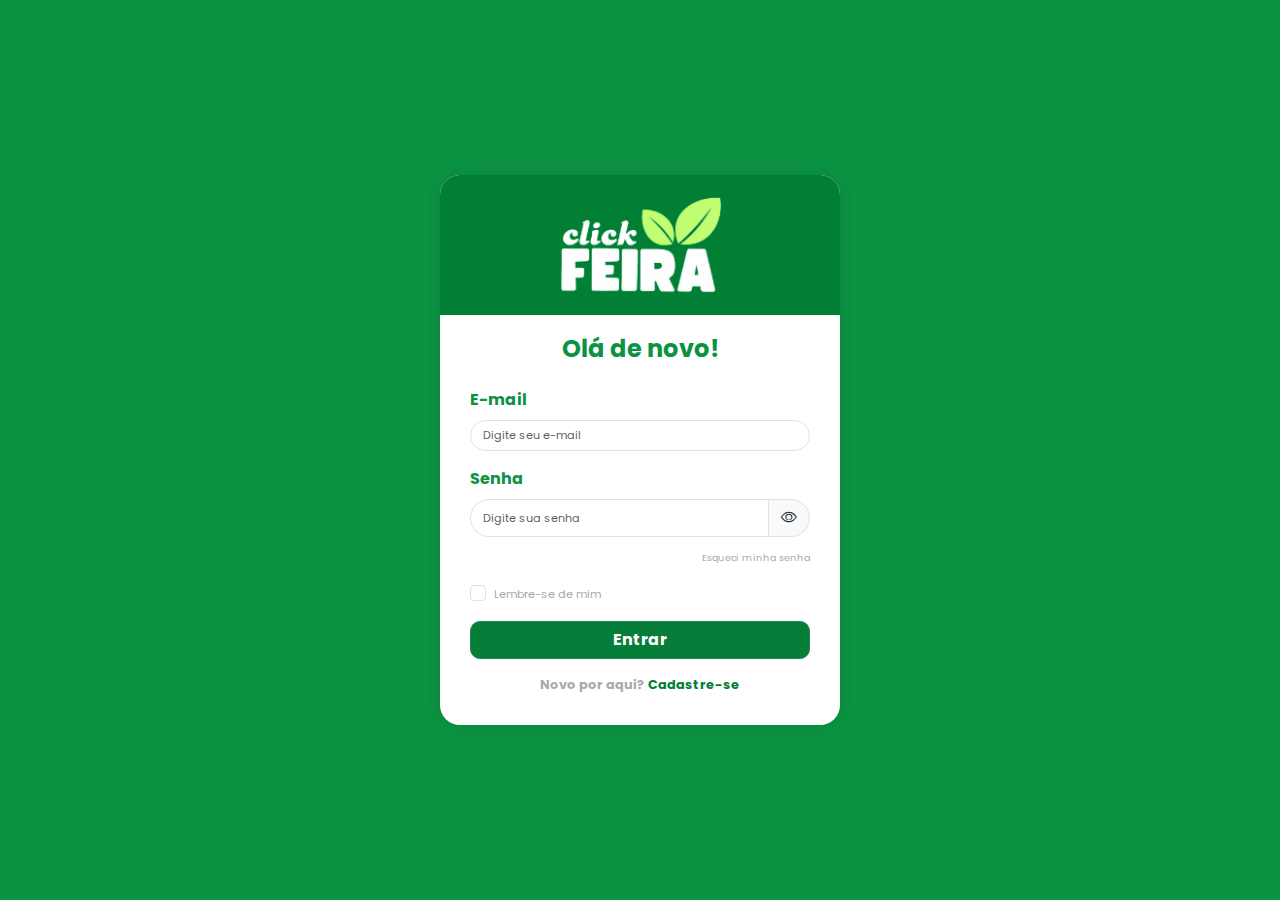
<file: frontend/index.html>
<!DOCTYPE html>
<html lang="pt-br">
<head>
    <meta charset="UTF-8">
    <meta name="viewport" content="width=device-width, initial-scale=1.0">
    <title>ClickFeira</title>
    <link href="https://cdn.jsdelivr.net/npm/bootstrap@5.3.3/dist/css/bootstrap.min.css" rel="stylesheet">
    <link href="https://cdn.jsdelivr.net/npm/bootstrap-icons@1.10.5/font/bootstrap-icons.css" rel="stylesheet">
    <link rel="stylesheet" type="text/css" href="styles/index.css">
    <link rel="preconnect" href="https://fonts.googleapis.com">
    <link rel="preconnect" href="https://fonts.gstatic.com" crossorigin>
    <link href="https://fonts.googleapis.com/css2?family=Poppins:ital,wght@0,100;0,200;0,300;0,400;0,500;0,600;0,700;0,800;0,900;1,100;1,200;1,300;1,400;1,500;1,600;1,700;1,800;1,900&display=swap" rel="stylesheet">
</head>

<body>
  <div class="box-container">
    <div class="logo">
        <img class="img-logo" src="assets/logo.png">
      </div>
    <div class="login-container">
        <h4 class="text-center mb-4" style="color: #0c9243;">Olá de novo!</h4>
    
        <form>
          <div class="mb-3">
            <label for="email" class="form-label">E-mail</label>
            <input type="email" class="form-control rounded-pill" id="email" placeholder="Digite seu e-mail">
          </div>
    
          <div class="mb-3">
            <label for="senha" class="form-label">Senha</label>
            <div class="input-group">
              <input type="password" class="form-control rounded-start-pill" id="senha" placeholder="Digite sua senha">
              <span class="input-group-text rounded-end-pill" id="toggleSenha">
                <i class="bi bi-eye" id="iconeSenha"></i>
              </span>
            </div>
            <div class="d-flex justify-content-end mt-1">
              <a href="pages/senha/redefinirSenha.html" class="text-decoration-none">Esqueci minha senha</a>
            </div>
          </div>
    
          <div class="form-check mb-3">
            <input class="form-check-input" type="checkbox" id="lembrar">
            <label class="form-check-label" for="lembrar">Lembre-se de mim</label>
          </div>
    
          <button type="submit" class="btn btn-success">Entrar</button>
    
          <div class="footer-text mt-3">
            Novo por aqui? <a href="pages/cadastro.html">Cadastre-se</a>
          </div>
        </form>
      </div>
    </div>
      <script src="scripts/ocultarSenha.js"></script>
    </body>
    </html>
</file>
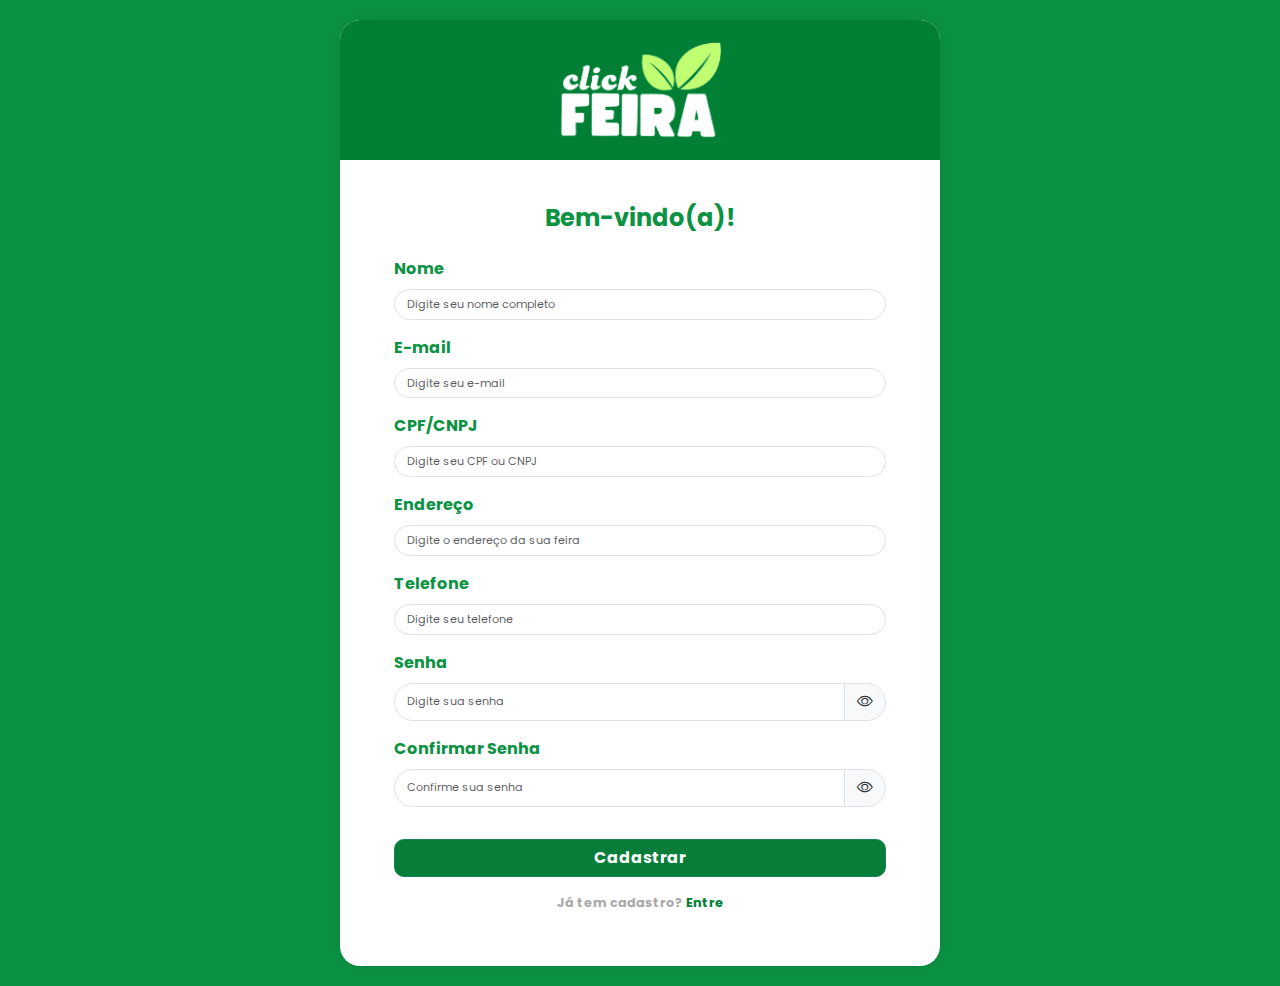
<file: frontend/pages/cadastro.html>
<!DOCTYPE html>
<html lang="pt-br">
<head>
  <meta charset="UTF-8" />
  <meta name="viewport" content="width=device-width, initial-scale=1.0" />
  <title>ClickFeira</title>
  <link href="https://cdn.jsdelivr.net/npm/bootstrap@5.3.3/dist/css/bootstrap.min.css" rel="stylesheet">
  <link href="https://cdn.jsdelivr.net/npm/bootstrap-icons@1.10.5/font/bootstrap-icons.css" rel="stylesheet">
  <link rel="stylesheet" type="text/css" href="../styles/index.css">
  <link rel="preconnect" href="https://fonts.googleapis.com">
  <link rel="preconnect" href="https://fonts.gstatic.com" crossorigin>
  <link href="https://fonts.googleapis.com/css2?family=Poppins:wght@300;400;600;700&display=swap" rel="stylesheet">
</head>

<body>
  <div class="box-container" style="max-width: 600px;">
    <div class="logo">
      <img class="img-logo" src="../assets/logo.png" alt="Logo ClickFeira">
    </div>
    <div class="login-container p-4">
      <h4 class="text-center mb-4" style="color: #0c9243;">Bem-vindo(a)!</h4>

      <form id="formCadastro" novalidate>
        <div class="mb-3">
          <label for="nome" class="form-label">Nome</label>
          <input type="text" class="form-control rounded-pill" id="nome" placeholder="Digite seu nome completo" required>
          <div class="invalid-feedback">Nome é obrigatório.</div>
        </div>

        <div class="mb-3">
          <label for="email" class="form-label">E-mail</label>
          <input type="email" class="form-control rounded-pill" id="email" placeholder="Digite seu e-mail" required>
          <div class="invalid-feedback">E-mail inválido.</div>
        </div>

        <div class="mb-3">
          <label for="documento" class="form-label">CPF/CNPJ</label>
          <input type="text" class="form-control rounded-pill" id="documento" placeholder="Digite seu CPF ou CNPJ" required>
          <div class="invalid-feedback">Informe um CPF ou CNPJ válido.</div>
        </div>

        <div class="mb-3">
          <label for="endereco" class="form-label">Endereço</label>
          <input type="text" class="form-control rounded-pill" id="endereco" placeholder="Digite o endereço da sua feira" required>
          <div class="invalid-feedback">Endereço inválido.</div>
        </div>

        <div class="mb-3">
          <label for="telefone" class="form-label">Telefone</label>
          <input type="tel" class="form-control rounded-pill" id="telefone" placeholder="Digite seu telefone" required>
          <div class="invalid-feedback">Telefone inválido.</div>
        </div>

        <div class="mb-3">
          <label for="senha" class="form-label">Senha</label>
          <div class="input-group">
            <input type="password" class="form-control rounded-start-pill" id="senha" placeholder="Digite sua senha" required>
            <span class="input-group-text rounded-end-pill" id="toggleSenha">
              <i class="bi bi-eye" id="iconeSenha"></i>
            </span>
            <div class="invalid-feedback"></div> <!-- pode ficar aqui sim -->
          </div>
        </div>

        <div class="mb-3">
          <label for="confirmarSenha" class="form-label">Confirmar Senha</label>
          <div class="input-group">
            <input type="password" class="form-control rounded-start-pill" id="confirmarSenha" placeholder="Confirme sua senha" required>
            <span class="input-group-text rounded-end-pill" id="toggleSenha">
              <i class="bi bi-eye" id="iconeSenha"></i>
            </span>
        </div>
          <div class="invalid-feedback">As senhas não coincidem.</div>
        </div>

        <button type="submit" class="btn btn-success w-100 mt-3">Cadastrar</button>

        <div class="footer-text mt-3 text-center">
          Já tem cadastro? <a href="login.html">Entre</a>
        </div>
      </form>
    </div>
  </div>
      <script src="../scripts/ocultarSenha.js"></script>
     <script src="../scripts/validateForms.js"></script>
    </body>
    </html>
</file>
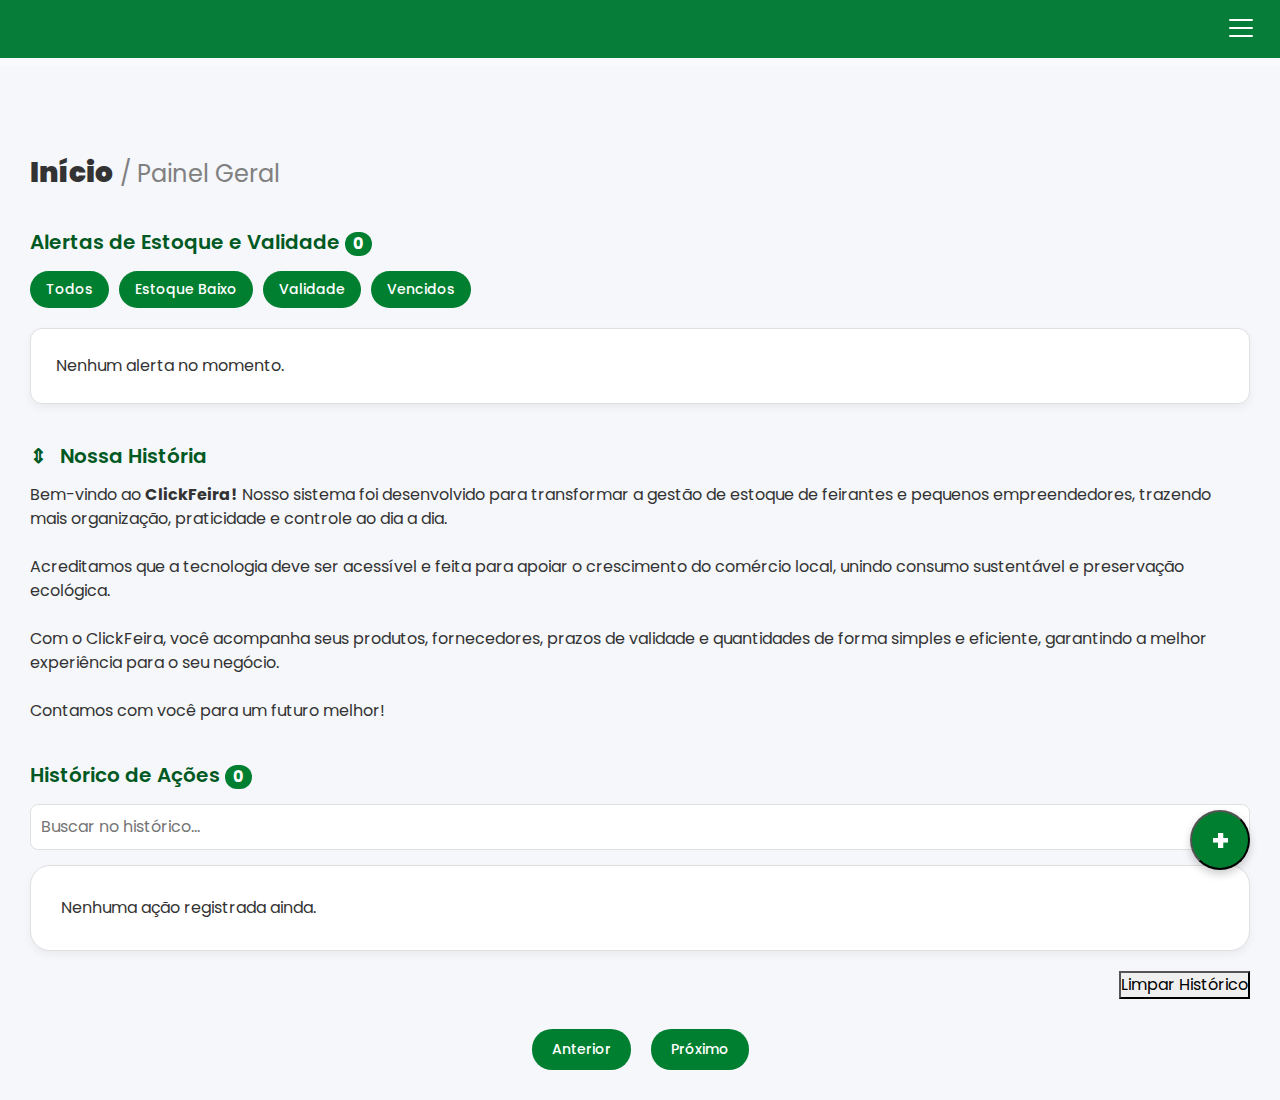
<file: frontend/pages/inicio.html>
<!DOCTYPE html>
<html lang="pt-br">

<head>
  <!-- Definindo a codificação de caracteres da página -->
  <meta charset="UTF-8">

  <!-- Tornando o layout responsivo para dispositivos móveis -->
  <meta name="viewport" content="width=device-width, initial-scale=1">

  <title>Início</title> <!-- Título da página -->

  <!-- Fontes e Estilos Externos -->
  <!-- Fonte Font Awesome para ícones -->
  <link rel="stylesheet" href="https://cdnjs.cloudflare.com/ajax/libs/font-awesome/6.5.0/css/all.min.css">

  <!-- Bootstrap para estilos pré-definidos e componentes responsivos -->
  <link href="https://cdn.jsdelivr.net/npm/bootstrap@5.3.3/dist/css/bootstrap.min.css" rel="stylesheet">

  <!-- Fonte Poppins do Google Fonts -->
  <link href="https://fonts.googleapis.com/css2?family=Poppins:wght@300;400;500;600;700&display=swap" rel="stylesheet">

  <!-- Estilos personalizados para este projeto -->
  <link rel="stylesheet" href="../styles/produtos.css">
  <link rel="stylesheet" href="../styles/menu.css">
  <link rel="stylesheet" href="../styles/inicio.css">

  <!-- Script do arquivo JS da página, com 'defer' para carregar após o HTML -->
  <script src="../scripts/inicio.js" defer></script>
</head>

<body>
  <!-- Menu lateral que será carregado dinamicamente -->
  <div id="menu-container"></div>

  <!-- Conteúdo principal da página -->
  <main class="content">
    <header>
      <!-- Título principal da página -->
      <h2><b>Início</b> <span class="cinza">/ Painel Geral</span></h2>
    </header>

    <!-- Seção de Alertas de Estoque e Validade -->
    <section class="secao">
      <h3>
        Alertas de Estoque e Validade
        <!-- badge de contagem -->
        <span id="badge-alertas" class="badge">0</span>
      </h3>
      <div class="filtros-alertas" role="group" aria-label="Filtros de alertas">
        <button class="botao-filtro" data-filtro="todos" aria-label="Mostrar todos">Todos</button>
        <button class="botao-filtro" data-filtro="estoque" aria-label="Filtrar estoque baixo">Estoque Baixo</button>
        <button class="botao-filtro" data-filtro="validade" aria-label="Filtrar validade próxima">Validade</button>
        <button class="botao-filtro" data-filtro="vencido" aria-label="Filtrar vencidos">Vencidos</button>
      </div>

      <!-- Bloco de conteúdo para exibir os alertas -->
      <div class="bloco-conteudo">
        <!-- Lista de alertas -->
        <div id="lista-alertas"></div>

        <!-- Paginação dos alertas -->
        <div id="paginacao" class="paginacao">
          <button id="btnAnterior" class="botao-paginacao">Anterior</button>
          <span id="contador-paginas"></span>
          <button id="btnProximo" class="botao-paginacao">Próximo</button>
        </div>
      </div>
    </section>

    <!-- Seção Nossa História -->
    <section class="secao">
      <h3>
        <span id="toggle-historia" role="button" aria-expanded="true" aria-controls="conteudo-historia">&#x21d5;</span>
        Nossa História
      </h3>
      <div id="conteudo-historia" class="historia-texto">
        <p>
          Bem-vindo ao <b>ClickFeira!</b> Nosso sistema foi desenvolvido para transformar a gestão de estoque de
          feirantes e pequenos empreendedores, trazendo mais organização, praticidade e controle ao dia a dia.
          <br><br>
          Acreditamos que a tecnologia deve ser acessível e feita para apoiar o crescimento do comércio local,
          unindo consumo sustentável e preservação ecológica.
          <br><br>
          Com o ClickFeira, você acompanha seus produtos, fornecedores, prazos de validade e quantidades de forma
          simples e eficiente, garantindo a melhor experiência para o seu negócio.
          <br><br>
          Contamos com você para um futuro melhor!
        </p>
      </div>
    </section>

    <!-- Seção Histórico de Ações -->
    <section class="secao">
      <h3>
        Histórico de Ações
        <span id="badge-historico" class="badge">0</span>
      </h3>
      <!-- 3) Campo de busca -->
      <input type="search" id="search-historico" placeholder="Buscar no histórico…" aria-label="Buscar no histórico"
        style="width:100%;margin-bottom:10px;padding:8px;border-radius:8px;border:1px solid #ccc;" />

      <div id="historico-acoes">
        <p>Carregando histórico…</p>
      </div>

      <!-- Botão para limpar o histórico -->
      <div id="container-botao-historico" style="margin-top: 15px; text-align: right;">
        <button id="limpar-historico" class="botao-limpar">Limpar Histórico</button>
      </div>

      <!-- Paginação do Histórico -->
      <div id="paginacao-historico" class="paginacao" style="margin-top: 10px;">
        <button id="btnAnteriorHistorico" class="botao-paginacao">Anterior</button>
        <span id="contador-paginas-historico"></span>
        <button id="btnProximoHistorico" class="botao-paginacao">Próximo</button>
      </div>
      </div>
    </section>

    <!-- Botão Flutuante para adicionar um novo produto -->
    <div class="botao-flutuante-container">
      <div class="botao-wrapper">
        <button id="botao-flutuante" class="botao-flutuante">+</button>
        <span class="tooltip-text">Adicionar Novo Produto</span> <!-- Tooltip explicativo -->
      </div>
    </div>

    <!-- Modal para cadastro de produto -->
    <div id="modal-produto" class="modal-overlay">
      <div class="modal-content">
        <!-- Formulário de cadastro de produto -->
        <form id="form-produto">
          <center>
            <h3>Adicionar Novo Produto</h3>
          </center>

          <div class="form-grid">
            <div class="form-col">
              <label for="imagem">Imagem do Produto:</label>
              <input type="file" id="imagem" name="imagem" accept="image/*">

              <label for="codigo">Código:</label>
              <input type="text" id="codigo" name="codigo" readonly>

              <label for="categoria">Categoria:</label>
              <select id="categoria" name="categoria" required>
                <option value="">Selecione...</option>
                <option value="frutas">Frutas</option>
                <option value="legumes">Legumes</option>
                <option value="verduras">Verduras</option>
                <option value="temperos">Temperos</option>
                <option value="laticínios">Laticínios</option>
                <option value="doces">Doces</option>
                <option value="salgados">Salgados</option>
                <option value="carnes">Carnes</option>
                <option value="grãos">Grãos</option>
                <option value="bebidas">Bebidas</option>
                <option value="outros">Outros</option>
              </select>

              <label for="nome">Nome do Produto:</label>
              <input type="text" id="nome" name="nome" maxlength="80" required>

              <label for="validade">Data de Validade:</label>
              <input type="date" id="validade" name="validade" required">
            </div>

            <div class="form-col">
              <label for="descricao">Descrição:</label>
              <textarea id="descricao" name="descricao" rows="5" maxlength="150"></textarea>

              <label for="qtd-minima">Quantidade Mínima:</label>
              <div class="input-group">
                <input type="number" step="0.01" min="0" id="qtd-minima" name="qtd-minima" required>
                <select id="unidade-minima" name="unidade-minima" required>
                  <option value="" disabled selected hidden>Medida...</option>
                  <option value="unidade">unidade</option>
                  <option value="g">g</option>
                  <option value="kg">kg</option>
                  <option value="ml">ml</option>
                  <option value="l">l</option>
                </select>
              </div>

              <label for="qtd-atual">Quantidade Atual:</label>
              <!-- Campo corrigido -->
              <div class="input-group">
                <input type="number" step="0.01" min="0" id="qtd-atual" name="qtd-atual" required>
                <input type="text" id="unidade-atual" name="unidade-atual" readonly required>
              </div>

              <label for="preco">Preço (R$):</label>
              <input type="number" step="0.01" min="0" id="preco" name="preco" required>
            </div>
          </div>

          <div class="modal-buttons">
            <button type="submit" class="salvar">Salvar</button>
            <button type="button" class="cancelar">Cancelar</button>
          </div>
        </form>
      </div>
    </div>
  </main>

  <!-- Scripts essenciais para carregamento e funcionalidades que atualizam frequentemente -->
  <script>
    document.addEventListener('DOMContentLoaded', async function () {
      try {
        // Carrega o conteúdo do menu dinamicamente
        const res = await fetch('../components/menu.html');
        const html = await res.text();
        document.getElementById('menu-container').innerHTML = html;

        // Carrega a página após o menu ser carregado
        //iniciarPagina();
      } catch (error) {
        console.error("Erro ao carregar o menu:", error);
      }
    });
  </script>

  <!-- Script para o menu <script src="../scripts/menu.js"></script> -->
  

  <script>
    document.addEventListener('DOMContentLoaded', async function () {
      try {
        // 1) Carrega o menu
        const res = await fetch('../components/menu.html');
        const html = await res.text();
        document.getElementById('menu-container').innerHTML = html;

        // 2) Inicia a página (mostrar/esconder seções, etc.)
        //iniciarPagina();

        // 3) Após mostrar a seção “Início”, inicializa alertas e histórico
        //    (paginaHistorico e paginaAtual já são globais em inicio.js)
        carregarAlertas();
        paginaHistorico = 0;
        exibirHistorico();
      } catch (error) {
        console.error("Erro ao carregar o menu:", error);
      }
    });
  </script>

  <!-- Scripts do Bootstrap para funcionalidades adicionais -->
  <script src="https://cdn.jsdelivr.net/npm/bootstrap@5.3.3/dist/js/bootstrap.bundle.min.js"></script>

</body>

</html>
</file>
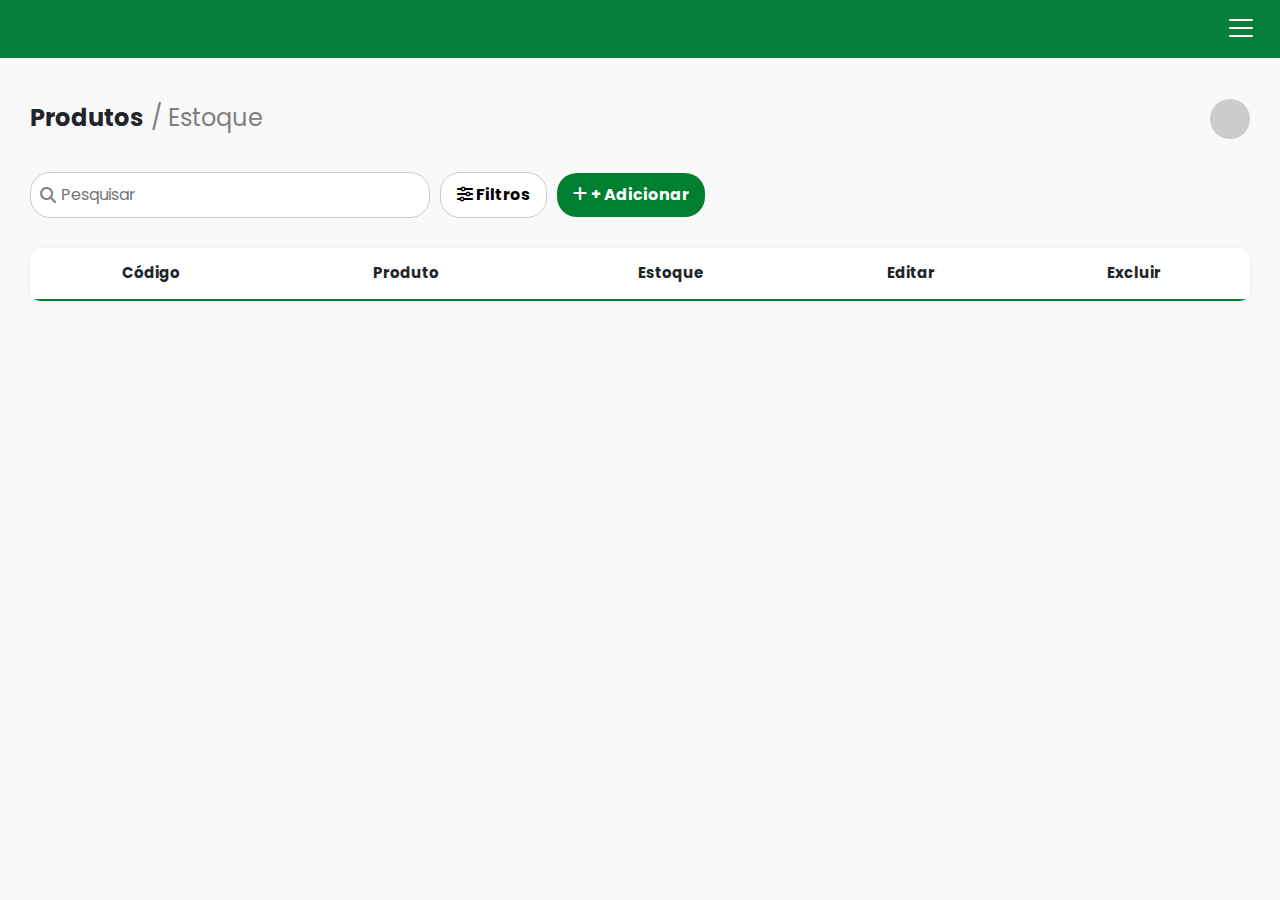
<file: frontend/pages/produtos_index.html>
<!DOCTYPE html>
<html lang="pt-br">
<head>
  <meta charset="UTF-8">
  <meta name="viewport" content="width=device-width, initial-scale=1">
  <title>Home</title>

<!-- Ícones do Font Awesome -->
  <link rel="stylesheet" href="https://cdnjs.cloudflare.com/ajax/libs/font-awesome/6.5.0/css/all.min.css">


  <!-- Bootstrap CSS -->
  <link href="https://cdn.jsdelivr.net/npm/bootstrap@5.3.3/dist/css/bootstrap.min.css" rel="stylesheet">

  <!-- Fonte Poppins do Google Fonts -->
  <link href="https://fonts.googleapis.com/css2?family=Poppins:ital,wght@0,100;0,200;0,300;0,400;0,500;0,600;0,700;0,800;0,900;1,100;1,200;1,300;1,400;1,500;1,600;1,700;1,800;1,900&display=swap" rel="stylesheet">

  <!-- Estilos personalizados -->
  <link rel="stylesheet" type="text/css" href="../styles/menu.css">
  <link rel="stylesheet" type="text/css" href="../styles/produto_index.css">
</head>

<body>
  <!-- Container para o menu lateral, que será carregado via JavaScript -->
  <div id="menu-container"></div>

  <!-- Conteúdo principal da página -->
  <main class="content">
    
    <!-- Cabeçalho com título e ícone do usuário -->
    <header>
      <h2>
        <span><b>Produtos</b></span> 
        <span class="cinza">/ Estoque</span>
      </h2>
      <div class="user-circle"></div> <!-- Bolinha representando o usuário -->
    </header>

    <!-- Barra de busca, filtros e botão de adicionar -->
    <div class="search-bar">
      <div class="input-icon">
        <i class="fa fa-search"></i> <!-- Ícone de lupa -->
        <input type="text" placeholder="Pesquisar"> <!-- Campo de busca -->
      </div>
      
      <button class="filter">
        <i class="fa fa-sliders"></i> Filtros <!-- Botão para filtros -->
      </button>
      
      <button class="add">
        <i class="fa fa-plus"></i> + Adicionar <!-- Botão para adicionar produto -->
      </button>
    </div>

    <!-- Tabela de produtos -->
    <table>
      <thead>
        <tr>
          <th>Código</th>
          <th>Produto</th>
          <th>Estoque</th>
          <th>Editar</th>
          <th>Excluir</th>
        </tr>
      </thead>
      <!-- Corpo da tabela virá dinamicamente ou será preenchido depois -->
    </table>
  </main>

  <!-- Scripts do Bootstrap -->
  <script src="https://cdn.jsdelivr.net/npm/bootstrap@5.3.3/dist/js/bootstrap.bundle.min.js"></script>

  <!-- Script para carregar o menu lateral dinamicamente -->
  <script>
    document.addEventListener("DOMContentLoaded", function () {
      fetch('../components/menu.html') // Caminho para o arquivo do menu
        .then(res => res.text())
        .then(html => {
          document.getElementById('menu-container').innerHTML = html; // Insere o menu no container
        })
        .catch(err => console.error("Erro ao carregar menu:", err)); // Mostra erro no console se falhar
    });
  </script>
</body>
</html>
</file>
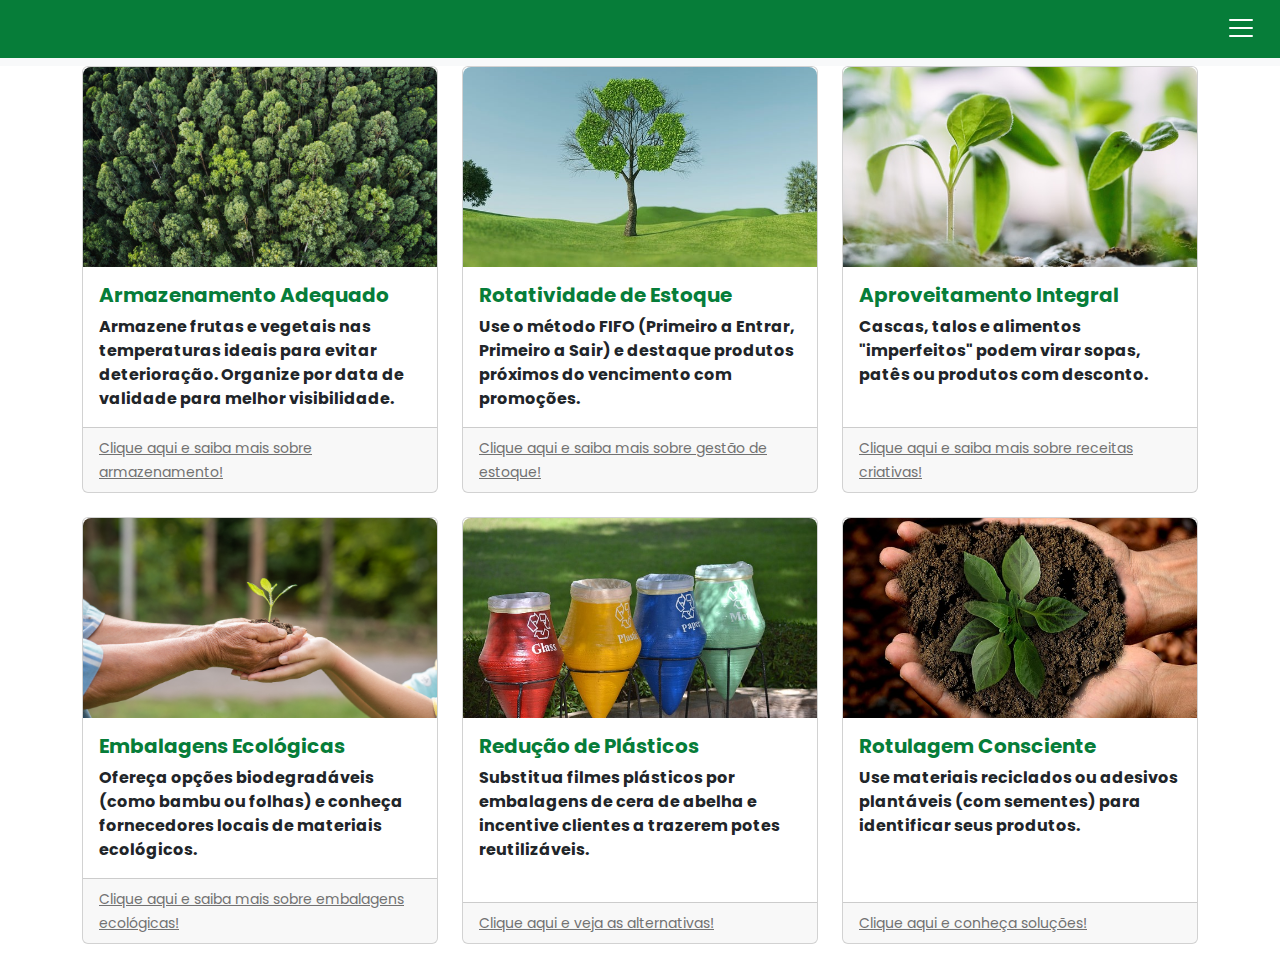
<file: frontend/pages/sustentabilidade.html>
<!DOCTYPE html>
<html lang="pt-br">
<head>
  <meta charset="UTF-8">
  <meta name="viewport" content="width=device-width, initial-scale=1.0">
  <link href="https://cdn.jsdelivr.net/npm/bootstrap@5.3.3/dist/css/bootstrap.min.css" rel="stylesheet">
  <link href="https://fonts.googleapis.com/css2?family=Poppins:ital,wght@0,100;0,200;0,300;0,400;0,500;0,600;0,700;0,800;0,900;1,100;1,200;1,300;1,400;1,500;1,600;1,700;1,800;1,900&display=swap" rel="stylesheet">
  <link rel="stylesheet" type="text/css" href="../styles/menu.css">
  <link rel="stylesheet" type="text/css" href="../styles/sustentabilidade.css">
  <title>Sustentabilidade</title>
</head>
<body>

<div id="menu-container"></div>

<div class="container">
  <div class="row">

    <div class="col-12 col-md-4 mb-4">
      <div class="card h-100">
        <img class="card-img-top img-fluid" src="../assets/sustentability1.jpg" alt="Imagem de capa do card">
        <div class="card-body">
          <h5 class="card-title">Armazenamento Adequado</h5>
          <p class="card-text">Armazene frutas e vegetais nas temperaturas ideais para evitar deterioração. Organize por data de validade para melhor visibilidade.</p>
        </div>
        <div class="card-footer">
          <small class="text-muted">
            <a href="https://consultoradealimentos.com.br/boas-praticas/armazenamento-alimentos/">Clique aqui e saiba mais sobre armazenamento!</a>
          </small>
        </div>
      </div>
    </div>

    <div class="col-12 col-md-4 mb-4">
      <div class="card h-100">
        <img class="card-img-top img-fluid" src="../assets/sustentability2.jpg" alt="Imagem de capa do card">
        <div class="card-body">
          <h5 class="card-title">Rotatividade de Estoque</h5>
          <p class="card-text">Use o método FIFO (Primeiro a Entrar, Primeiro a Sair) e destaque produtos próximos do vencimento com promoções.</p>
        </div>
        <div class="card-footer">
          <small class="text-muted">
            <a href="https://www.autopel.com/noticias/como-a-fifo-impacta-a-gestao-de-estoque/">Clique aqui e saiba mais sobre gestão de estoque!</a>
          </small>
        </div>
      </div>
    </div>

    <div class="col-12 col-md-4 mb-4">
      <div class="card h-100">
        <img class="card-img-top img-fluid" src="../assets/sustentabilty3.jpg" alt="Imagem de capa do card">
        <div class="card-body">
          <h5 class="card-title">Aproveitamento Integral</h5>
          <p class="card-text">Cascas, talos e alimentos "imperfeitos" podem virar sopas, patês ou produtos com desconto.</p>
        </div>
        <div class="card-footer">
          <small class="text-muted">
            <a href="https://www.fsp.usp.br/sustentarea/2020/06/12/aproveitamento-integral/">Clique aqui e saiba mais sobre receitas criativas!</a>
          </small>
        </div>
      </div>
    </div>

    <div class="col-12 col-md-4 mb-4">
      <div class="card h-100">
        <img class="card-img-top" src="../assets/sustentability4.jpg" alt="Imagem de capa do card">
        <div class="card-body">
          <h5 class="card-title">Embalagens Ecológicas</h5>
          <p class="card-text">Ofereça opções biodegradáveis (como bambu ou folhas) e conheça fornecedores locais de materiais ecológicos.</p>
        </div>
        <div class="card-footer">
          <small class="text-muted">
            <a href="https://www.fraspaperpack.com.br/embalagens-sustentaveis/?srsltid=AfmBOoqg4S25krgk5A49wFdn_P91USN6ET8Ox7ITSXp61eHmbEiW0dpr">Clique aqui e saiba mais sobre embalagens ecológicas!</a>
          </small>
        </div>
      </div>
    </div>

    <div class="col-12 col-md-4 mb-4">
      <div class="card h-100">
        <img class="card-img-top" src="../assets/sustentability5.jpg" alt="Imagem de capa do card">
        <div class="card-body">
          <h5 class="card-title">Redução de Plásticos</h5>
          <p class="card-text">Substitua filmes plásticos por embalagens de cera de abelha e incentive clientes a trazerem potes reutilizáveis.</p>
        </div>
        <div class="card-footer">
          <small class="text-muted">
            <a href="https://www.panolatras.com.br/blogs/news/pano-de-cera-de-abelha?srsltid=AfmBOoryjnj-CV3hLoQJQqsPKfa5U2Gqc2vQdZNV_D7A1uNVW-Y4OZp0">Clique aqui e veja as alternativas!</a>
          </small>
        </div>
      </div>
    </div>

    <div class="col-12 col-md-4 mb-4">
      <div class="card h-100">
        <img class="card-img-top" src="../assets/sustentability6.jpg" alt="Imagem de capa do card">
        <div class="card-body">
          <h5 class="card-title">Rotulagem Consciente</h5>
          <p class="card-text">Use materiais reciclados ou adesivos plantáveis (com sementes) para identificar seus produtos.</p>
        </div>
        <div class="card-footer">
          <small class="text-muted">
            <a href="https://www.promtec.com.br/etiquetas-e-rotulos-sustentaveis/">Clique aqui e conheça soluções!</a>
          </small>
        </div>
      </div>
    </div>

  </div>
</div>


</body>
<!-- Bootstrap JS -->
<script src="https://cdn.jsdelivr.net/npm/bootstrap@5.3.3/dist/js/bootstrap.bundle.min.js"></script>
<script>
  document.addEventListener("DOMContentLoaded", function () {
    fetch('../components/menu.html') 
      .then(res => res.text())
      .then(html => {
        document.getElementById('menu-container').innerHTML = html;
      })
      .catch(err => console.error("Erro ao carregar menu:", err));
  });
</script>
</html>
</file>
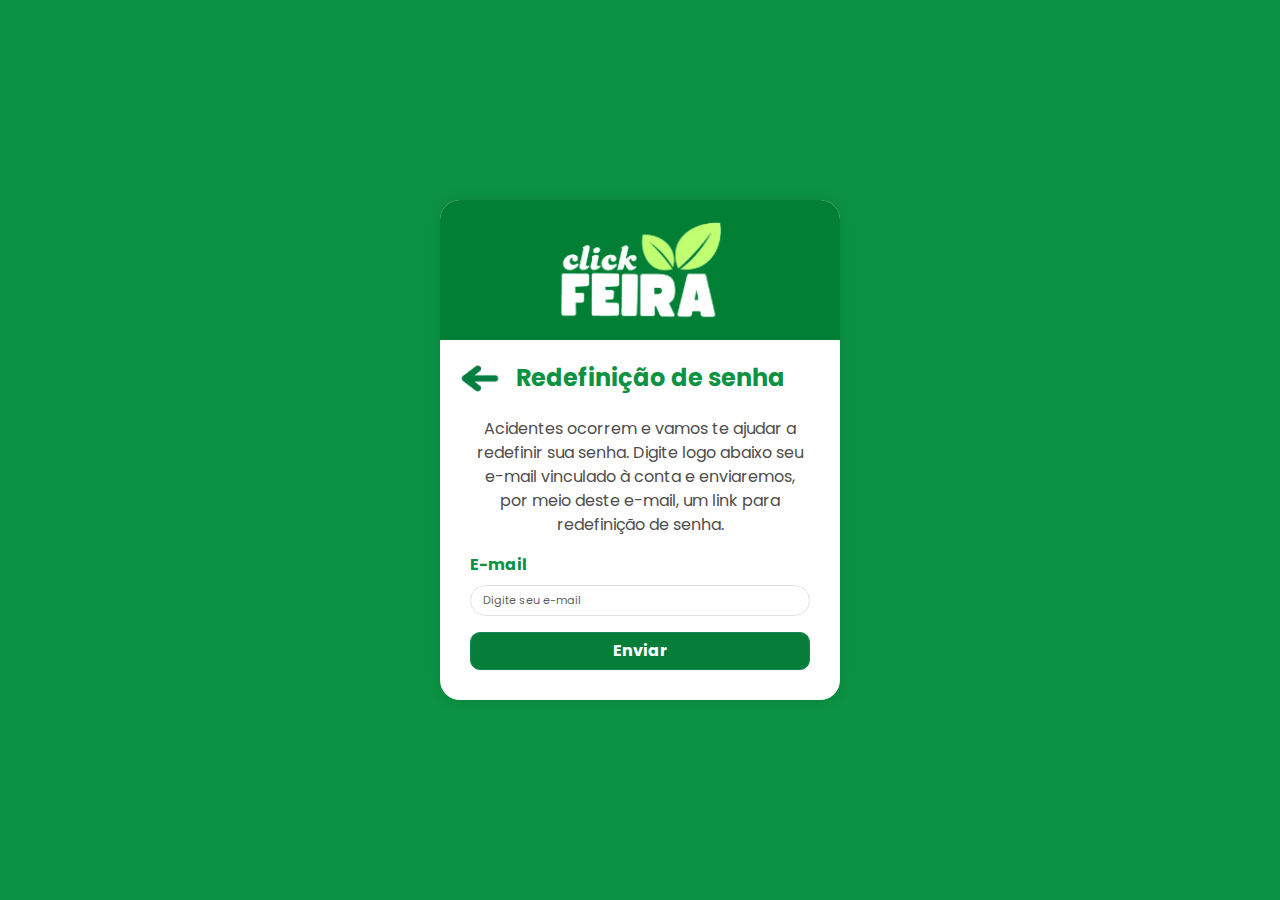
<file: frontend/pages/senha/redefinirSenha.html>
<!DOCTYPE html>
<html lang="pt-br">
<head>
    <meta charset="UTF-8">
    <meta name="viewport" content="width=device-width, initial-scale=1.0">
    <title>ClickFeira</title>
    <link href="https://cdn.jsdelivr.net/npm/bootstrap@5.3.3/dist/css/bootstrap.min.css" rel="stylesheet">
    <link href="https://cdn.jsdelivr.net/npm/bootstrap-icons@1.10.5/font/bootstrap-icons.css" rel="stylesheet">
    <link rel="stylesheet" type="text/css" href="../../styles/index.css">
    <link rel="stylesheet" type="text/css" href="../../styles/senha.css">
    <link rel="preconnect" href="https://fonts.googleapis.com">
    <link rel="preconnect" href="https://fonts.gstatic.com" crossorigin>
    <link href="https://fonts.googleapis.com/css2?family=Poppins:ital,wght@0,100;0,200;0,300;0,400;0,500;0,600;0,700;0,800;0,900;1,100;1,200;1,300;1,400;1,500;1,600;1,700;1,800;1,900&display=swap" rel="stylesheet">
</head>

<body>
  <div class="box-container">
    <div class="logo">
        <img class="img-logo" src="../../assets/logo.png">
      </div>
    <div class="login-container">
        <a href="../login.html">
            <img src="../../assets/seta_voltar.png">
        </a>
        <h4 class="text-center mb-4" style="color: #0c9243;">Redefinição de senha</h4>
        <form>
            <p>Acidentes ocorrem e vamos te ajudar a redefinir sua senha. 
                Digite logo abaixo seu e-mail vinculado à conta e enviaremos, 
                por meio deste e-mail, um link para redefinição de senha. </p> 
          <div class="mb-3">
            <label for="email" class="form-label">E-mail</label>
            <input type="email" class="form-control rounded-pill" id="email" placeholder="Digite seu e-mail">
          </div>
    
          <button type="submit" class="btn btn-success">Enviar</button>
        </div>
        </form>
      </div>
    </body>
</html>
</file>
<file: frontend/styles/index.css>
body {
  font-family: 'Poppins', sans-serif;
}

@media (max-width: 600px){
  .login-container {
    padding: 30px;
    overflow: hidden;
  }

  .img-logo{
    height: 100px;
    margin-top: 50px;
    margin-bottom: 30px;
  }
}

@media (min-width: 601px){
  .img-logo{
    height: 100px;
    margin-top: 20px;
    margin-bottom: 20px;
  }
  
  .box-container {
    width: 100%;
    max-width: 400px;
    background-color: #fff;
    border-radius: 20px;
    padding: 30px;
    box-shadow: 0 0 15px rgba(0,0,0,0.1);
  }

  body{
    display: flex;
    justify-content: center;
    align-items: center;
    min-height: 100vh;         
    background-color: #0c9243;
    margin: 0;
    padding: 20px;             
    box-sizing: border-box;
  }
}

.invalid-feedback{
  font-size: 0.7rem;;
}

.logo {
  text-align: center;
  background-color: #007f35;
  border-top-left-radius: 20px;
  border-top-right-radius: 20px;
  margin: -30px -30px 20px;
  color: #fff;
  overflow: hidden;
}

.logo h1 {
  font-weight: bold;
  margin: 0;
}

h4.text-center.mb-4{
  font-weight: bold;
}

.form-check-label {
  font-size: 0.9rem;
}

.form-label{
  font-size: 1rem;
  font-weight: bold;
  color: #0c9243;
}

.form-control{
  font-size: .7rem;
  color: #AAA9A9;
}

.text-decoration-none{
  margin-top: 10px;
  font-size: 0.6rem;
  color: #AAA9A9;
}

.form-check-label{
  font-size: 0.7rem;
  color: #AAA9A9;
}

.btn-success {
  width: 100%;
  border-radius: 10px;
  background-color: #067D39;
  font-weight: bold;
}

.footer-text {
  text-align: center;
  margin-top: 15px;
  font-size: 0.8rem;
  color: #AAA9A9;
  font-weight: bold;
}

.footer-text a {
  color: #007f35;
  text-decoration: none;
}

.footer-text a:hover {
  text-decoration: underline;
}
</file>
<file: frontend/styles/menu.css>
html, body {
    scrollbar-width: none; /* Firefox */
    -ms-overflow-style: none; /* IE 10+ */
}
  
html::-webkit-scrollbar, 
body::-webkit-scrollbar {
    display: none; /* Chrome, Safari */
}

body {
    font-family: 'Poppins', sans-serif;
}

#menuHamburguer{

    background-color: #067D39;
}

.nav-link{
    color: white;
    text-decoration: none;
    border-bottom: 1px solid rgba(255, 255, 255, 0.377);
}

.container-fluid{
    margin-top: -10px;
    background-color: #067D39;
    height: 60px;
}

.navbar-toggler {
    border: none;
}

.navbar-toggler-icon {
    background-image: url("data:image/svg+xml;charset=utf8,%3Csvg viewBox='0 0 30 30' xmlns='http://www.w3.org/2000/svg'%3E%3Cpath stroke='white' stroke-width='2' stroke-linecap='round' stroke-miterlimit='10' d='M4 7h22M4 15h22M4 23h22'/%3E%3C/svg%3E");
}

.mt-auto a{
    border-bottom: none; 
    color: #FF1C1C;
    font-size: 15px;
    margin-left: 5px;
}

.offcanvas-header img{
    height: 70px;
    margin-left: 10px;
}

.img-sair{
    height: 20px;
    width: 20px;
}

.mt-auto{
    display: flex;
}
</file>
<file: frontend/styles/produto_index.css>
* {
    margin: 0;
    padding: 0;
    box-sizing: border-box;
    font-family: 'Poppins', sans-serif;
  }
  
  body {
    background-color: #f9f9f9;
  }
  
  .container {
    display: flex;
    height: 100vh;
  }
  
  .sidebar {
    width: 240px;
    background-color: #007E41;
    color: white;
    display: flex;
    flex-direction: column;
    justify-content: space-between;
    padding: 20px;
  }
  
  .logo img {
    width: 100%;
    margin-bottom: 40px;
  }
  
  .sidebar ul {
    list-style: none;
  }
  
  .sidebar li {
    padding: 10px 0;
    font-weight: bold;
    cursor: pointer;
  }
  
  .sidebar li.active {
    color: #fff;
  }
  
  .logout {
    color: #ff4d4d;
    font-weight: bold;
    cursor: pointer;
  }
  
  .content {
    flex: 1;
    padding: 30px;
    background-color: #f9f9f9;
  }
  
  header {
    display: flex;
    justify-content: space-between;
    align-items: center;
  }
  
  header h2 span {
    font-size: 24px;
  }
  
  .cinza {
    color: gray;
    font-weight: normal;
  }
  
  .user-circle {
    width: 40px;
    height: 40px;
    background-color: #ccc;
    border-radius: 50%;
  }
  
  .search-bar {
    display: flex;
    align-items: center;
    margin: 30px 0;
    gap: 10px;
  }
  
  .input-icon {
    position: relative;
    display: flex;
    align-items: center;
  }
  
  .input-icon i {
    position: absolute;
    left: 10px;
    color: gray;
  }
  
  .input-icon input {
    padding: 10px 10px 10px 30px;
    border-radius: 20px;
    border: 1px solid #ccc;
    width: 400px;
  }
  
  .filter, .add {
    padding: 10px 16px;
    border: none;
    border-radius: 20px;
    font-weight: bold;
    cursor: pointer;
  }
  
  .filter {
    background-color: white;
    border: 1px solid #ccc;
  }
  
  .add {
    background-color: #007f30;
    color: white;
  }
  
  table {
    width: 100%;
    border-collapse: collapse;
    background-color: white;
    border-radius: 10px;
    overflow: hidden;
    box-shadow: 0 0 5px rgba(0,0,0,0.05);
  }
  
  th, td {
    text-align: center;
    padding: 14px;
    font-size: 15px;
  }
  
  th {
    border-bottom: 2px solid #007f30;
    font-weight: bold;
  }
  
  .edit-icon {
    color: #007f30;
    cursor: pointer;
  }
  
  .delete-icon {
    color: #d9534f;
    cursor: pointer;
  }
</file>
<file: frontend/styles/sustentabilidade.css>
.card-img-top {
    object-fit: cover;
    height: 200px; 
    width: 100%;
    border-top-left-radius: 0.5rem;
    border-top-right-radius: 0.5rem;
}

.card-title{
    color: #067D39;
    font-weight: bold;
}

.card-text{
    font-weight: bold;
}

.card:hover{
    transform: translateY(-4px); 
    box-shadow: 0 4px 12px rgba(0, 0, 0, 0.15); 
}

.text-muted a{
    color: #727272;
}
</file>
<file: frontend/styles/senha.css>
.login-container img{
    width: 40px;
    margin-top: -40px;
    margin-left: -10px;
}

.login-container h4{
    margin-top: -40px;
}

form p{
    text-align: center;
    font-size: 1rem;
    color: #4F4D4D;
}

@media (min-width: 601px){
    .login-container{
        margin-top: 40px;
    }

    .login-container h4{
        margin-left: 20px;
    }

    .login-container img{
        margin-top: -30px;
    }
}
</file>
<file: frontend/styles/produtos.css>
/* --- RESET GLOBAL --- */
* {
  margin: 0;
  padding: 0;
  box-sizing: border-box;
  font-family: 'Poppins', sans-serif;
}

/* --- ESTILO GERAL DA PÁGINA --- */
body {
  background-color: #f9f9f9;
}

/* --- CONTEÚDO PRINCIPAL --- */
.content {
  padding: 30px;
  min-height: 100vh;
  margin-top: 60px;
  /* Altura do menu (60px definido no .container-fluid) */
  overflow-y: auto;
}

/* Ajuste para telas menores */
@media (max-width: 768px) {
  .content {
    margin-top: 56px;
    /* Ajuste fino para mobile */
  }
}

/* --- TÍTULO DO HEADER --- */
header h2 {
  font-size: 28px;
}

.cinza {
  color: gray;
  font-weight: normal;
  font-size: 26px;
}

/* --- BARRA DE PESQUISA (Search Bar) --- */
.search-bar {
  display: flex;
  align-items: center;
  margin: 30px 0;
  gap: 10px;
}

.input-icon {
  position: relative;
  display: flex;
  align-items: center;
}

.input-icon i {
  position: absolute;
  left: 10px;
  color: gray;
}

.input-icon input {
  padding: 10px 10px 10px 30px;
  border-radius: 20px;
  border: 1px solid #ccc;
  width: 400px;
}

.input-icon input:focus {
  box-shadow: 0 0 5px rgba(0, 127, 48, 0.5);
  border: 1px solid #007f30;
}

/* --- BOTÕES PRINCIPAIS (Filtro / Abrir Modal) --- */
.filter,
.abrir-modal {
  padding: 10px 16px;
  border: none;
  border-radius: 20px;
  font-weight: bold;
  cursor: pointer;
  transition: background-color 0.3s;
}

.filter {
  background-color: #f4f4f4;
  border: 1px solid #ccc;
}

.filter:hover {
  background-color: #e8f5e9;
}

.abrir-modal {
  background-color: #007f30;
  color: white;
}

.abrir-modal:hover,
.modal-buttons .salvar:hover {
  background-color: #005f24;
}

/* --- TABELA DE PRODUTOS --- */
table,
.tabela-produtos {
  width: 100%;
  border-collapse: collapse;
  background: white;
  border-radius: 12px;
  overflow: hidden;
  box-shadow: 0 8px 24px rgba(0, 0, 0, 0.08);
  font-size: 14px;
  position: relative;
}

.tabela-produtos th {
  background: #f8fff9;
  color: #2d3436;
  padding: 16px;
  font-weight: 600;
  border-bottom: 3px solid #007f30;
  text-transform: uppercase;
  letter-spacing: 0.5px;
}

/* Cabeçalho e células */
th,
td {
  text-align: center;
  padding: 14px;
  white-space: nowrap;
  overflow: hidden;
  text-overflow: ellipsis;
  font-size: 15px;
}

.tabela-produtos td {
  padding: 14px;
  color: #444;
  border-bottom: 1px solid #f0f4f7;
  transition: all 0.2s ease;
  position: relative;
}

th {
  color: #111 !important;
  font-weight: 600;
  border-bottom: 2px solid #007f30;
}

td {
  color: #333;
  border-bottom: 1px solid #eee;
  word-break: break-word;
}

/* --- HOVER EFEITO --- */
.tabela-produtos tr:not(:first-child):hover td {
  background: rgba(0, 127, 48, 0.03);
  cursor: pointer;
}

/* --- AJUSTES DE LARGURA DAS COLUNAS DA TABELA --- */
.col-checkbox {
  width: 40px;
}

.col-codigo {
  width: 90px;
}

.col-produto {
  width: 30%;
  min-width: 200px;
}

.col-estoque {
  width: 90px;
}

.col-validade {
  width: 120px;
}

.col-consultar,
.col-editar,
.col-excluir {
  width: 60px;
}

/* Ícones Editar e Excluir */
.edit-icon, .delete-icon, .search-icon {
  transition: all 0.3s cubic-bezier(0.4, 0, 0.2, 1);
  padding: 8px;
  border-radius: 50%;
}

.search-icon:hover {
  color: #2196f3;
  background: rgba(33, 150, 243, 0.1);
}

.edit-icon {
  color: #007f30;
  cursor: pointer;
}

.edit-icon:hover {
  color: #007f30;
  background: rgba(0, 127, 48, 0.1);
}

.delete-icon {
  color: #d9534f;
  cursor: pointer;
}

.delete-icon:hover {
  color: #ff4444;
  background: rgba(255, 68, 68, 0.1);
}

/* Ajuste de alertas por linha */
.alerta-validade {
  background: #fff9e6 !important;
  border-left: 4px solid #ffd700 !important;
}

.alerta-validade td,
.alerta-estoque td,
.alerta-vencido td {
  color: #222 !important;
  /* Texto ainda mais escuro em linhas com alertas */
  font-weight: 500;
}

.alerta-estoque {
  background: #e8f4ff !important;
  border-left: 4px solid #2196f3 !important;
}

/* --- BOTÃO DE EXCLUIR SELECIONADOS --- */
#btn-excluir-selecionados {
  background-color: #d9534f;
  color: white;
  font-size: 14px;
  padding: 6px 14px;
  border: none;
  border-radius: 4px;
  cursor: pointer;
}

/* --- MODAIS (Cadastro, Visualizar Produto) --- */
.modal-overlay {
  display: none;
  position: fixed;
  top: 0;
  left: 0;
  width: 100%;
  height: 100%;
  background-color: rgba(0, 0, 0, 0.4);
  justify-content: center;
  align-items: center;
  z-index: 1000;
}

.modal-content {
  background-color: white;
  padding: 30px;
  border-radius: 12px;
  width: 1000px;
  max-width: 95%;
  box-shadow: 0 4px 12px rgba(0, 0, 0, 0.2);
  animation: aparecer-modal 0.3s ease;
}

@keyframes aparecer-modal {
  from {
    transform: scale(0.9);
    opacity: 0;
  }

  to {
    transform: scale(1);
    opacity: 1;
  }
}

/* Formulário dentro dos modais */
.modal-content h3 {
  margin-bottom: 20px;
  font-weight: bold;
}

.modal-content label,
#modal-visualizar .modal-content label {
  display: block;
  margin-top: 10px;
  font-weight: 500;
}

.modal-content input,
.modal-content select,
.modal-content textarea,
#modal-visualizar .modal-content input,
#modal-visualizar .modal-content select,
#modal-visualizar .modal-content textarea {
  width: 100%;
  padding: 12px;
  margin-top: 8px;
  margin-bottom: 18px;
  border: 1px solid #ccc;
  border-radius: 6px;
}

.modal-content textarea {
  resize: vertical;
}

/* Form Grid */
.form-grid {
  display: flex;
  gap: 20px;
  flex-wrap: wrap;
}

.form-col {
  flex: 1;
  min-width: 300px;
}

.input-group {
  display: flex;
  gap: 10px;
}

.input-group input {
  flex: 2;
}

.input-group select {
  flex: 1;
}

/* Botões no Modal */
.modal-buttons {
  display: flex;
  justify-content: flex-end;
  margin-top: 20px;
  gap: 10px;
}

.modal-buttons .salvar {
  background-color: #007f30;
  color: white;
  border: none;
  padding: 10px 16px;
  border-radius: 20px;
  font-weight: bold;
  cursor: pointer;
}

.modal-buttons .cancelar,
.modal-buttons .cancelar-visualizar {
  background-color: #ccc;
  color: #333;
  border: none;
  padding: 10px 16px;
  border-radius: 20px;
  font-weight: bold;
  cursor: pointer;
}

.modal-buttons .cancelar-visualizar:hover {
  background-color: #bbb;
}

/* Ícones nos botões do modal */
.modal-buttons .salvar::before {
  content: "\f0c7";
  /* Ícone disquete */
  font-family: "FontAwesome";
  margin-right: 8px;
}

.modal-buttons .cancelar::before,
.modal-buttons .cancelar-visualizar::before {
  content: "\f057";
  /* Ícone fechar */
  font-family: "FontAwesome";
  margin-right: 8px;
}

/* Modal de Visualizar Produto */
#modal-visualizar .modal-content {
  width: 800px;
  max-width: 95%;
}

/* Estilo da Imagem e Descrição */
.product-image {
  max-width: 250px;
  height: auto;
  border: 2px solid #ddd;
  border-radius: 10px;
  box-shadow: 0 4px 12px rgba(0, 0, 0, 0.1);
}

.image-description {
  text-align: left;
  font-size: 0.9rem;
  color: #666;
  margin-top: 10px;
}

.descricao-produto {
  display: block;
  white-space: pre-wrap;
  word-wrap: break-word;
  overflow-wrap: break-word;
  max-height: 150px;
  overflow-y: auto;
  padding: 6px;
  margin-top: 4px;
  background-color: #f9f9f9;
  border: 1px solid #ccc;
  border-radius: 6px;
}

/* Modal de Confirmação de Exclusão */
#modal-confirmar-exclusao .modal-buttons .salvar {
  background-color: #d9534f;
}

#modal-confirmar-exclusao .modal-buttons .cancelar {
  background-color: #ccc;
}

/* --- FILTROS --- */
#filtros-container select {
  border-radius: 10px;
  padding: 6px;
  border: 1px solid #ccc;
}

/* --- ALERTA DE MENSAGEM NO TOPO --- */
.mensagem-alerta {
  position: fixed;
  top: 20px;
  right: 20px;
  background-color: #d4edda;
  color: #155724;
  padding: 10px 20px;
  border-radius: 10px;
  box-shadow: 0 4px 8px rgba(0, 0, 0, 0.2);
  z-index: 2000;
  animation: aparecer 0.3s ease;
}

/* Alerta para produtos vencidos */
.alerta-vencido {
  background: #ffebee !important;
  border-left: 4px solid #ff4444 !important;
}

.mensagem-alerta.error {
  background-color: #f8d7da;
  color: #721c24;
}

.mensagem-alerta.warning {
  background-color: #fff3cd;
  color: #856404;
}

/* --- LEGENDAS --- */
#legenda-alertas {
  display: flex;
  gap: 15px;
  margin-bottom: 20px;
  flex-wrap: wrap;
}

#legenda-alertas span {
  padding: 8px 16px;
  border-radius: 25px;
  display: inline-flex;
  align-items: center;
  gap: 6px;
  font-size: 14px;
  background: white;
  box-shadow: 0 2px 6px rgba(0,0,0,0.08);
  border-left: 4px solid;
}

#legenda-alertas span:nth-child(1) { border-color: #ffd700; }
#legenda-alertas span:nth-child(2) { border-color: #2196f3; }
#legenda-alertas span:nth-child(3) { border-color: #ff4444; }

/* --- RESPONSIVIDADE (Tabela Vira Card) --- */
@media (max-width: 768px) {

  table,
  thead,
  tbody,
  th,
  td,
  tr {
    display: block;
  }

  thead tr {
    display: none;
  }

  tbody tr {
    margin-bottom: 15px;
    background: white;
    padding: 15px;
    border-radius: 10px;
    box-shadow: 0 4px 6px rgba(0, 0, 0, 0.1);
  }

  td {
    text-align: left;
    padding: 10px 5px;
    position: relative;
    padding-left: 50%;
  }

  td::before {
    content: attr(data-label);
    position: absolute;
    left: 10px;
    font-weight: bold;
    color: #333;
  }
}

/* --- CONTROLES DE PAGINAÇÃO --- */
#controles-paginacao {
  margin-top: 20px;
  display: flex;
  justify-content: center;
  align-items: center;
  gap: 15px;
}

#controles-paginacao button {
  padding: 10px 20px;
  border-radius: 25px;
  border: 1px solid #e0e0e0;
  background: white;
  color: #444;
  transition: all 0.3s ease;
}

#controles-paginacao button:hover:not(:disabled) {
  background: #007f30;
  color: white;
  border-color: #007f30;
  transform: translateY(-2px);
}

#controles-paginacao button:disabled {
  background-color: #ccc;
  color: #666;
  cursor: default;
}

#controles-paginacao span {
  font-weight: bold;
  font-size: 16px;
  color: #333;
}

/* Checkbox Selecionar Todos */
#selecionar-todos {
  transform: scale(1.3);
  cursor: pointer;
}
</file>
<file: frontend/styles/inicio.css>
/* --- RESET GLOBAL --- */
* {
  margin: 0;
  padding: 0;
  box-sizing: border-box;
  font-family: 'Poppins', sans-serif;
}

/* --- CONFIGURAÇÕES BÁSICAS DO BODY --- */
body {/* --- RESET GLOBAL --- */
* {
  margin: 0;
  padding: 0;
  box-sizing: border-box;
  font-family: 'Poppins', sans-serif;
}

/* --- CONFIGURAÇÕES BÁSICAS DO BODY --- */
body {
  background-color: #f5f7fa;
  color: #333;
  overflow-y: auto;
}

/* --- CONTEÚDO PRINCIPAL --- */
.content {
  padding: 30px;
  min-height: 100vh;
  margin-top: 60px;
  overflow-y: auto;
}

@media (max-width: 768px) {
  .content { margin-top: 56px; }
}

/* --- CABEÇALHO --- */
.content header h2 {
  font-size: 28px;
  font-weight: bold;
  text-align: left;
}

.content header .cinza {
  color: gray;
  font-weight: normal;
  font-size: 24px;
}

/* --- TÍTULOS DAS SEÇÕES --- */
.content h3 {
  font-size: 20px;
  color: #005922; /* Tom mais escuro de verde */
  margin-bottom: 15px;
}

/* --- SEÇÃO PADRÃO --- */
.secao {
  margin-top: 40px;
  width: 100%;
}

/* --- NOSSA HISTÓRIA COLLAPSIBLE --- */
#toggle-historia {
  cursor: pointer;
  display: inline-block;
  margin-right: 8px;
  transition: transform 0.3s ease;
}
#conteudo-historia {
  overflow: hidden;
  max-height: 800px;
  opacity: 1;
  transition: max-height 0.4s ease, opacity 0.4s ease;
}
#conteudo-historia.hidden {
  max-height: 0;
  opacity: 0;
  margin: 0;
  padding-top: 0;
  padding-bottom: 0;
}

/* --- REMOVER WRAPPER NO HISTÓRICO --- */
section.secao:nth-of-type(3) .bloco-conteudo {
  background: transparent;
  border: none;
  box-shadow: none;
  padding: 0;
}

/* --- BLOCO DE CONTEÚDO PADRÃO --- */
.bloco-conteudo {
  background-color: #ffffff;
  border: 1px solid #e0e0e0;
  border-radius: 12px; /* Bordas mais suaves */
  padding: 25px; /* Redução do padding */
  margin-top: 15px;
}

/* --- ALERTAS --- */
#lista-alertas {
  display: flex;
  flex-direction: column;
  gap: 12px;
}
.linha-alerta {
  font-size: 16px;
  padding: 15px 20px;
  border-radius: 6px;
  display: flex;
  align-items: center;
  gap: 10px;
  box-shadow: 0 2px 4px rgba(0, 0, 0, 0.03);
  animation: soft-pulse 3s ease-in-out infinite;
  transition: all 0.3s ease;
}

.linha-alerta:hover {
  transform: translateX(5px);
  box-shadow: 0 4px 12px rgba(0,0,0,0.1);
}

.alerta-estoque { background-color: #fff8e1; border-color: #ffc107; }
.alerta-validade { background-color: #ffebee; border-color: #e53935; }
.alerta-vencido {
  background-color: #FFB8B8 !important;
  border-left: 4px solid #FF0000;
  color: #8B0000;
}
.alerta-vencido b { color: #8B0000 !important; }
.linha-alerta b { color: #007f30; }

/* --- PAGINAÇÃO --- */
.paginacao {
  display: flex;
  justify-content: center;
  margin-top: 20px;
  gap: 10px;
}
.botao-paginacao {
  background-color: #007f30;
  color: white;
  border: none;
  padding: 10px 20px;
  font-size: 14px;
  font-weight: 500;
  border-radius: 20px;
  cursor: pointer;
  transition: background-color 0.3s;
}
.botao-paginacao:hover { background-color: #005922; }
#contador-paginas { font-size: 14px; color: #555; }

/* --- FILTROS --- */
.filtros-alertas {
  display: flex;
  gap: 10px;
  margin-bottom: 20px;
  flex-wrap: wrap;
}
.botao-filtro {
  background-color: #007f30;
  color: white;
  border: none;
  padding: 8px 16px;
  font-size: 14px;
  font-weight: 500;
  border-radius: 20px;
  cursor: pointer;
  transition: all 0.3s;
}

.botao-filtro.ativo {
  background-color: #005922;
  box-shadow: inset 0 2px 4px rgba(0,0,0,0.1);
}

.botao-filtro:hover {
  background-color: #005922;
  transform: translateY(-1px);
}

/* --- BOTÃO FLUTUANTE --- */
.botao-flutuante-container {
  position: fixed;
  bottom: 30px;
  right: 30px;
  z-index: 999;
}
.botao-flutuante {
  width: 60px;
  height: 60px;
  background-color: #007f30;
  color: white;
  font-size: 30px;
  font-weight: bold;
  border-radius: 50%;
  cursor: pointer;
  box-shadow: 0 4px 8px rgba(0, 0, 0, 0.2);
  display: flex;
  justify-content: center;
  align-items: center;
}
.botao-flutuante:hover { background-color: #005922; }

/* Input de busca no histórico */
#search-historico {
  border: 1px solid #e0e0e0 !important;
  padding: 10px !important;
  margin-bottom: 15px !important;
}

/* --- HISTÓRICO DE AÇÕES --- */
#historico-acoes {
  background-color: #ffffff;
  border: 1px solid #e0e0e0;
  border-radius: 20px;
  padding: 30px;
  box-shadow: 0 4px 8px rgba(0,0,0,0.05);
  margin-bottom: 20px;
}
#historico-acoes ul { list-style: none; padding: 0; margin: 0; }
#historico-acoes ul li {
  border-bottom: 1px solid #e0e0e0;
  padding: 15px 0;
}
#historico-acoes ul li:last-child { border-bottom: none; }
#container-botao-historico {
  display: flex !important;
  justify-content: flex-end;
  margin: 10px 0 30px;
}
#paginacao-historico { justify-content: center; margin-top: 10px; }

/* --- TOOLTIP --- */
.botao-wrapper { position: relative; }
.tooltip-text {
  visibility: hidden;
  background-color: #F2F2F2;
  color: black;
  text-align: center;
  padding: 6px 12px;
  border-radius: 6px;
  font-size: 12px;
  position: absolute;
  bottom: 70px;
  opacity: 0;
  transition: opacity 0.3s, transform 0.3s;
}
.botao-wrapper:hover .tooltip-text {
  visibility: visible;
  opacity: 1;
  transform: translateY(-5px);
}

/* Badges de contagem */
.badge {
  background-color: #007f30;
  color: white;
  padding: 4px 8px;
  border-radius: 12px;
  font-size: 0.8em;
}

/* --- ANIMAÇÃO DE PULSE PARA ALERTAS --- */
@keyframes pulse {
  0% { transform: scale(1); opacity:1;}
  50% { transform: scale(1.008); opacity: 0.96;}
  100% { transform: scale(1); opacity: 1;}
}

/* --- RESPONSIVIDADE FINAL --- */
@media (max-width: 768px) {
  .botao-flutuante { width: 55px; height: 55px; font-size: 26px; }
  .modal-content { width: 95%; max-height: 90vh; overflow-y: auto; padding: 20px; }
}

  background-color: #f5f7fa;
  color: #333;
  overflow-y: auto;
}

/* --- CONTEÚDO PRINCIPAL --- */
.content {
  padding: 30px;
  min-height: 100vh;
  margin-top: 60px;
  overflow-y: auto;
}

@media (max-width: 768px) {
  .content { margin-top: 56px; }
}

/* --- CABEÇALHO --- */
.content header h2 {
  font-size: 28px;
  font-weight: bold;
  text-align: left;
}

.content header .cinza {
  color: gray;
  font-weight: normal;
  font-size: 24px;
}

/* --- TÍTULOS DAS SEÇÕES --- */
.content h3 {
  font-size: 22px;
  color: #007f30;
  font-weight: 600;
  margin-bottom: 20px;
  text-align: left;
}

/* --- SEÇÃO PADRÃO --- */
.secao {
  margin-top: 40px;
  width: 100%;
}

/* --- NOSSA HISTÓRIA COLLAPSIBLE --- */
#toggle-historia {
  cursor: pointer;
  display: inline-block;
  margin-right: 8px;
  transition: transform 0.3s ease;
}
#conteudo-historia {
  overflow: hidden;
  max-height: 800px;
  opacity: 1;
  transition: max-height 0.4s ease, opacity 0.4s ease;
}
#conteudo-historia.hidden {
  max-height: 0;
  opacity: 0;
  margin: 0;
  padding-top: 0;
  padding-bottom: 0;
}

/* --- REMOVER WRAPPER NO HISTÓRICO --- */
section.secao:nth-of-type(3) .bloco-conteudo {
  background: transparent;
  border: none;
  box-shadow: none;
  padding: 0;
}

/* --- BLOCO DE CONTEÚDO PADRÃO --- */
.bloco-conteudo {
  background-color: #ffffff;
  border: 1px solid #e0e0e0;
  border-radius: 20px;
  padding: 30px;
  margin-top: 20px;
  width: 100%;
  box-shadow: 0 4px 8px rgba(0, 0, 0, 0.05);
}

/* --- ALERTAS --- */
#lista-alertas {
  display: flex;
  flex-direction: column;
  gap: 12px;
}
.linha-alerta {
  font-size: 16px;
  padding: 15px 20px;
  border-radius: 6px;
  display: flex;
  align-items: center;
  gap: 10px;
  box-shadow: 0 2px 4px rgba(0, 0, 0, 0.03);
}
.alerta-estoque { background-color: #fff8e1; border-color: #ffc107; }
.alerta-validade { background-color: #ffebee; border-color: #e53935; }
.alerta-vencido {
  background-color: #FFB8B8 !important;
  border-left: 4px solid #FF0000;
  color: #8B0000;
}
.alerta-vencido b { color: #8B0000 !important; }
.linha-alerta b { color: #007f30; }

/* --- PAGINAÇÃO --- */
.paginacao {
  display: flex;
  justify-content: center;
  margin-top: 20px;
  gap: 10px;
}
.botao-paginacao {
  background-color: #007f30;
  color: white;
  border: none;
  padding: 10px 20px;
  font-size: 14px;
  font-weight: 500;
  border-radius: 20px;
  cursor: pointer;
  transition: background-color 0.3s;
}
.botao-paginacao:hover { background-color: #005922; }
#contador-paginas { font-size: 14px; color: #555; }

/* --- FILTROS --- */
.filtros-alertas {
  display: flex;
  gap: 10px;
  margin-bottom: 20px;
  flex-wrap: wrap;
}
.botao-filtro {
  background-color: #007f30;
  color: white;
  border: none;
  padding: 8px 16px;
  font-size: 14px;
  font-weight: 500;
  border-radius: 20px;
  cursor: pointer;
  transition: all 0.3s;
}
.botao-filtro:hover {
  background-color: #005922;
  transform: translateY(-1px);
}

/* --- BOTÃO FLUTUANTE --- */
.botao-flutuante-container {
  position: fixed;
  bottom: 30px;
  right: 30px;
  z-index: 999;
}
.botao-flutuante {
  width: 60px;
  height: 60px;
  background-color: #007f30;
  color: white;
  font-size: 30px;
  font-weight: bold;
  border-radius: 50%;
  cursor: pointer;
  box-shadow: 0 4px 8px rgba(0, 0, 0, 0.2);
  display: flex;
  justify-content: center;
  align-items: center;
}
.botao-flutuante:hover { background-color: #005922; }

/* --- HISTÓRICO DE AÇÕES --- */
#historico-acoes {
  background-color: #ffffff;
  border: 1px solid #e0e0e0;
  border-radius: 20px;
  padding: 30px;
  box-shadow: 0 4px 8px rgba(0,0,0,0.05);
  margin-bottom: 20px;
}
#historico-acoes ul { list-style: none; padding: 0; margin: 0; }
#historico-acoes ul li {
  border-bottom: 1px solid #e0e0e0;
  padding: 15px 0;
}
#historico-acoes ul li:last-child { border-bottom: none; }
#container-botao-historico {
  display: flex !important;
  justify-content: flex-end;
  margin: 10px 0 30px;
}
#paginacao-historico { justify-content: center; margin-top: 10px; }

/* --- TOOLTIP --- */
.botao-wrapper { position: relative; }
.tooltip-text {
  visibility: hidden;
  background-color: #F2F2F2;
  color: black;
  text-align: center;
  padding: 6px 12px;
  border-radius: 6px;
  font-size: 12px;
  position: absolute;
  bottom: 70px;
  opacity: 0;
  transition: opacity 0.3s, transform 0.3s;
}
.botao-wrapper:hover .tooltip-text {
  visibility: visible;
  opacity: 1;
  transform: translateY(-5px);
}

/* --- RESPONSIVIDADE FINAL --- */
@media (max-width: 768px) {
  .botao-flutuante { width: 55px; height: 55px; font-size: 26px; }
  .modal-content { width: 95%; max-height: 90vh; overflow-y: auto; padding: 20px; }
}
</file>
